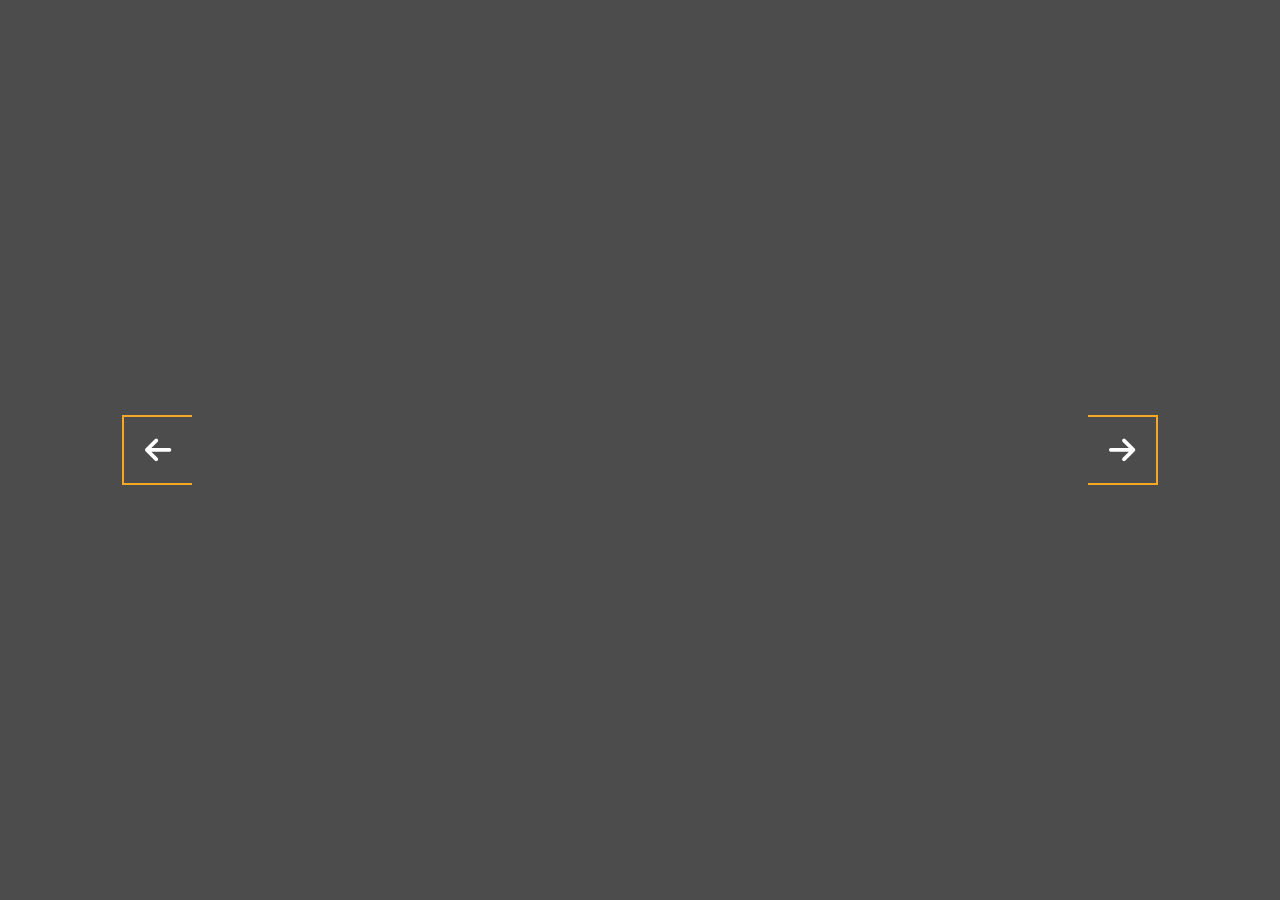
<file: Background_Slider/index.html>
<!DOCTYPE html>
<html lang="en">

<head>
  <meta charset="UTF-8">
  <meta name="viewport" content="width=device-width, initial-scale=1.0">
  <title>Background Slider</title>
  <link rel="stylesheet" href="https://cdnjs.cloudflare.com/ajax/libs/font-awesome/6.4.2/css/all.min.css">
  <link rel="stylesheet" href="style.css">
</head>

<body>

  <i class="fa-solid fa-arrow-left nav-arrow prev"></i>

  <div class="slider">
    <div class="slide active"
      style="background-image: url('https://images.unsplash.com/photo-1549880338-65ddcdfd017b?ixlib=rb-1.2.1&ixid=eyJhcHBfaWQiOjEyMDd9&auto=format&fit=crop&w=2100&q=80');">
    </div>
    <div class="slide"
      style="background-image: url('https://images.unsplash.com/photo-1511593358241-7eea1f3c84e5?ixlib=rb-1.2.1&ixid=eyJhcHBfaWQiOjEyMDd9&auto=format&fit=crop&w=1934&q=80');">
    </div>
    <div class="slide"
      style="background-image: url('https://images.unsplash.com/photo-1495467033336-2effd8753d51?ixlib=rb-1.2.1&ixid=eyJhcHBfaWQiOjEyMDd9&auto=format&fit=crop&w=2100&q=80');">
    </div>
    <div class="slide"
      style="background-image: url('https://images.unsplash.com/photo-1522735338363-cc7313be0ae0?ixlib=rb-1.2.1&ixid=eyJhcHBfaWQiOjEyMDd9&auto=format&fit=crop&w=2689&q=80');">
    </div>
    <div class="slide"
      style="background-image: url('https://images.unsplash.com/photo-1559087867-ce4c91325525?ixlib=rb-1.2.1&ixid=eyJhcHBfaWQiOjEyMDd9&auto=format&fit=crop&w=2100&q=80');">
    </div>
  </div>

  <i class="fa-solid fa-arrow-right nav-arrow next"></i>

  <script src="script.js"></script>
</body>

</html>
</file>
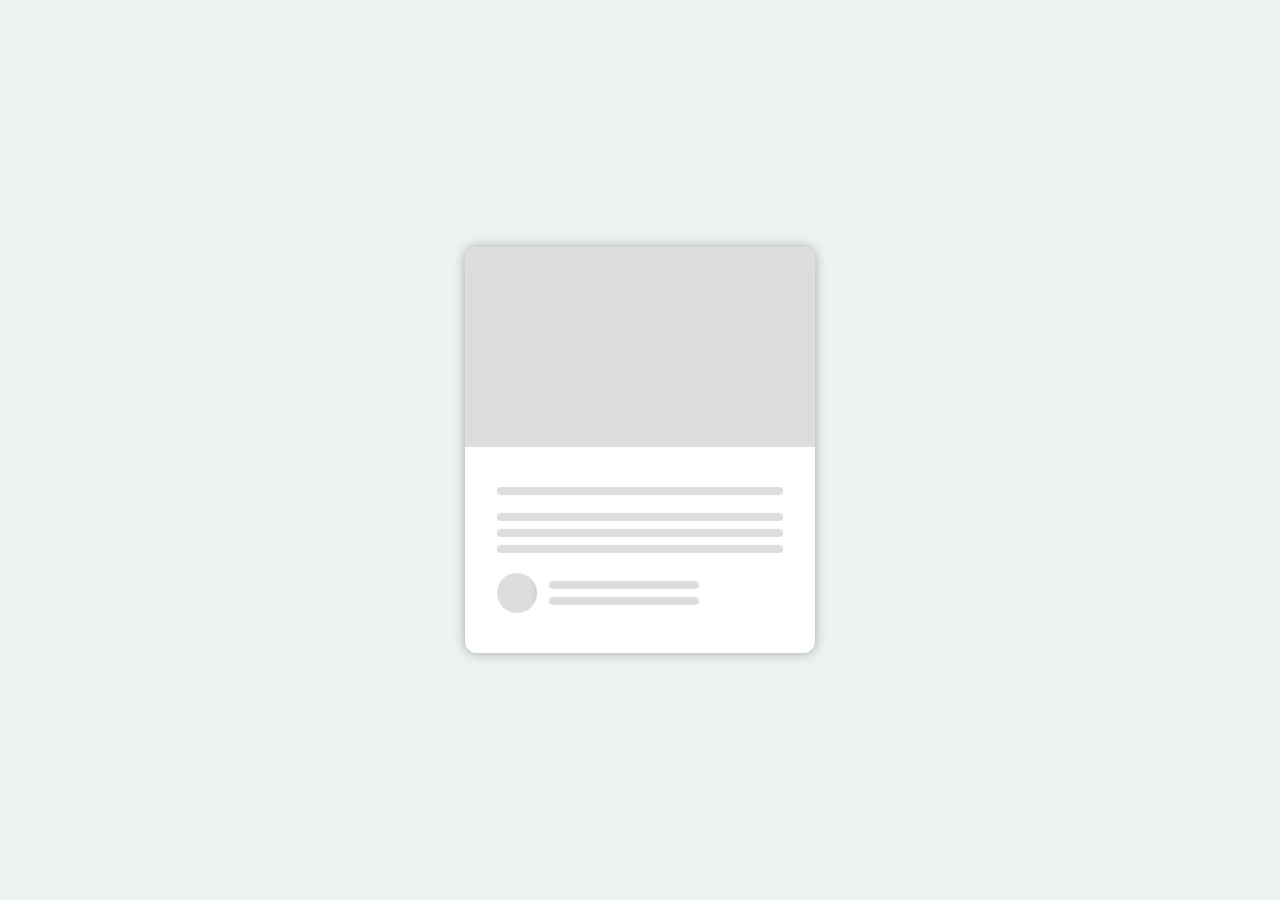
<file: Content_Placeholder/index.html>
<!DOCTYPE html>
<html lang="en">
  <head>
    <meta charset="UTF-8" />
    <meta name="viewport" content="width=device-width, initial-scale=1.0" />
    <title>Content Place Holder</title>
    <link rel="stylesheet" href="style.css" />
  </head>

  <body>
    <div class="cont placeholder">
      <div class="box-head"></div>
      <div class="box-body">
        <h2 class="heading">&nbsp;</h2>
        <p class="desc">
          <span>&nbsp;</span>
          <span>&nbsp;</span>
          <span>&nbsp;</span>
        </p>
        <div class="author">
          <div class="photo"></div>
          <div>
            <h3 class="name">&nbsp;</h3>
            <p class="date">&nbsp;</p>
          </div>
        </div>
      </div>
    </div>

    <!-- <div class="cont">
    <div class="box-head"></div>
    <div class="box-body">
      <h2 class="heading">Lorem ipsum dolor sit amet</h2>
      <p class="desc">Lorem ipsum dolor sit amet consectetur adipisicing elit. Dolore perferendis</p>
      <div class="author">
        <div class="photo"></div>
        <div>
          <h3 class="name">John Doe</h3>
          <p class="date">Oct 08, 2023</p>
        </div>
      </div>
    </div>
  </div> -->

    <script src="script.js"></script>
  </body>
</html>
</file>
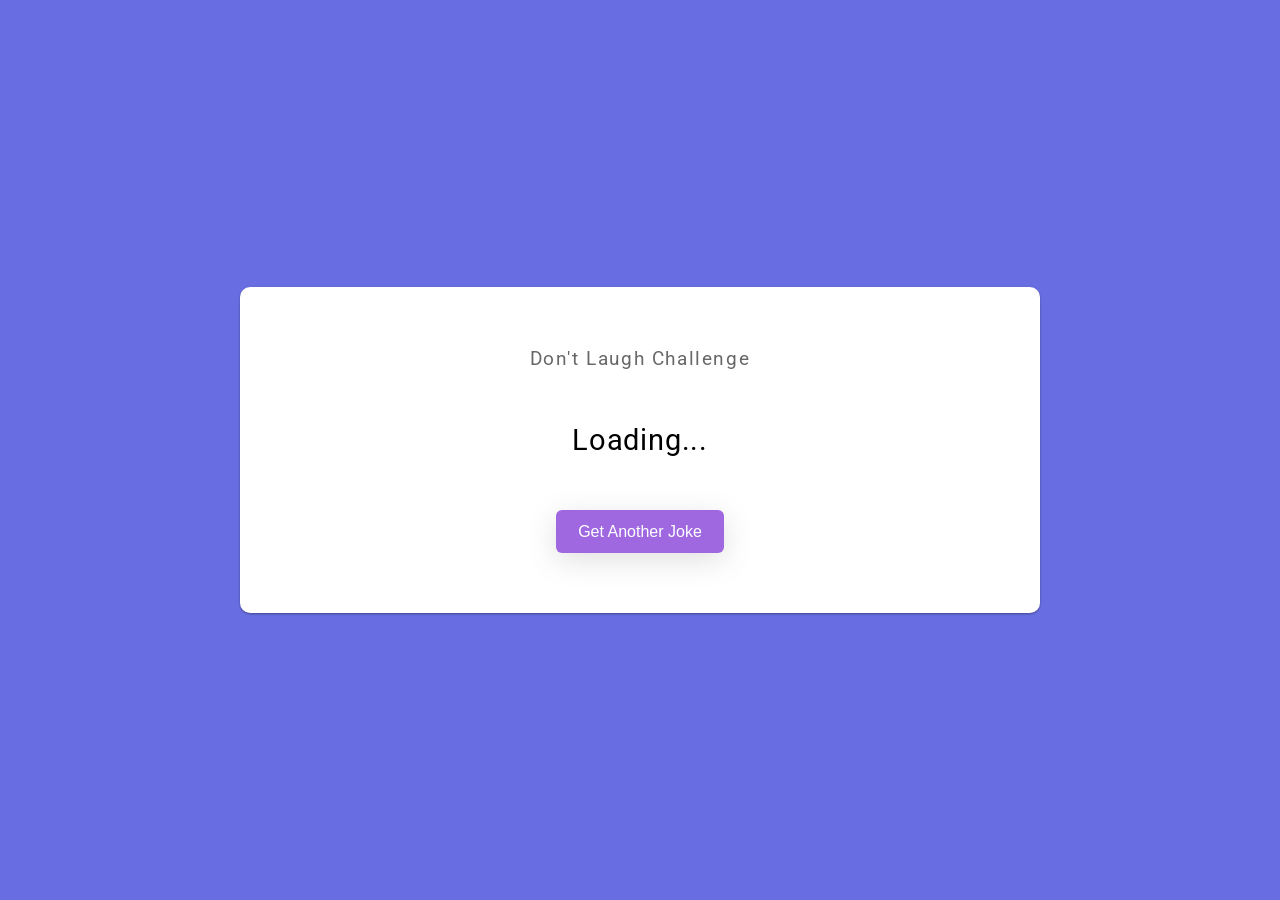
<file: Dad_Jokes/index.html>
<!DOCTYPE html>
<html lang="en">
  <head>
    <meta charset="UTF-8" />
    <meta name="viewport" content="width=device-width, initial-scale=1.0" />
    <title>Dad Jokes</title>
    <link
      rel="stylesheet"
      href="https://cdnjs.cloudflare.com/ajax/libs/font-awesome/6.4.2/css/all.min.css"
    />
    <link rel="stylesheet" href="style.css" />
  </head>

  <body>
    <div class="wrapper">
      <h1 id="heading">Don't Laugh Challenge</h1>
      <p id="joke">Loading...</p>
      <button id="getJoke">Get Another Joke</button>
    </div>

    <script src="script.js"></script>
  </body>
</html>
</file>
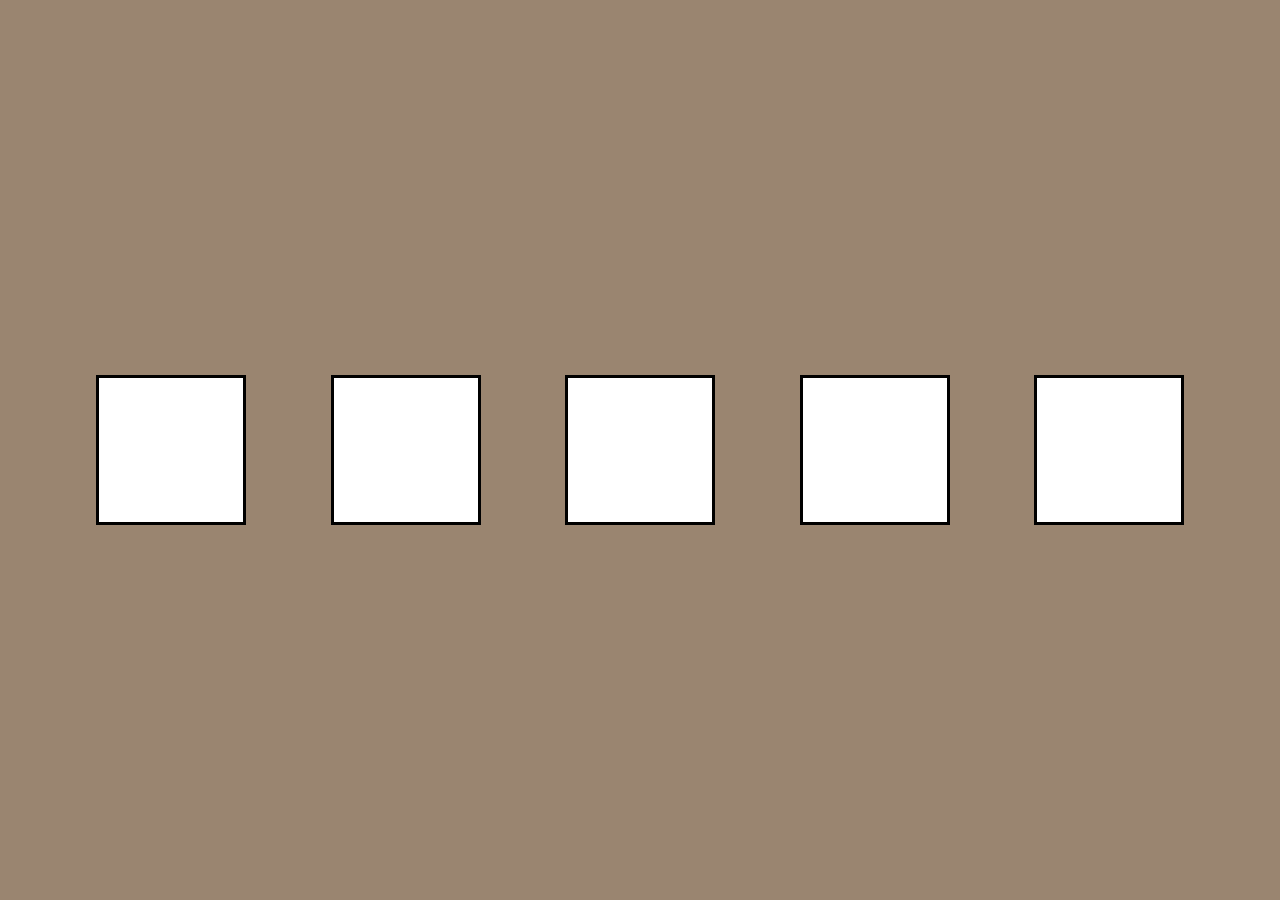
<file: Drag_N_Drop/index.html>
<!DOCTYPE html>
<html lang="en">
  <head>
    <meta charset="UTF-8" />
    <meta name="viewport" content="width=device-width, initial-scale=1.0" />
    <title>Drag N Drop</title>
    <link rel="stylesheet" href="style.css" />
  </head>

  <body>
    <div class="box-cont">
      <div class="box">
        <div class="image-cont" draggable="true"></div>
      </div>
      <div class="box invisible"></div>
      <div class="box"></div>
      <div class="box"></div>
      <div class="box"></div>
    </div>

    <script src="script.js"></script>
  </body>
</html>
</file>
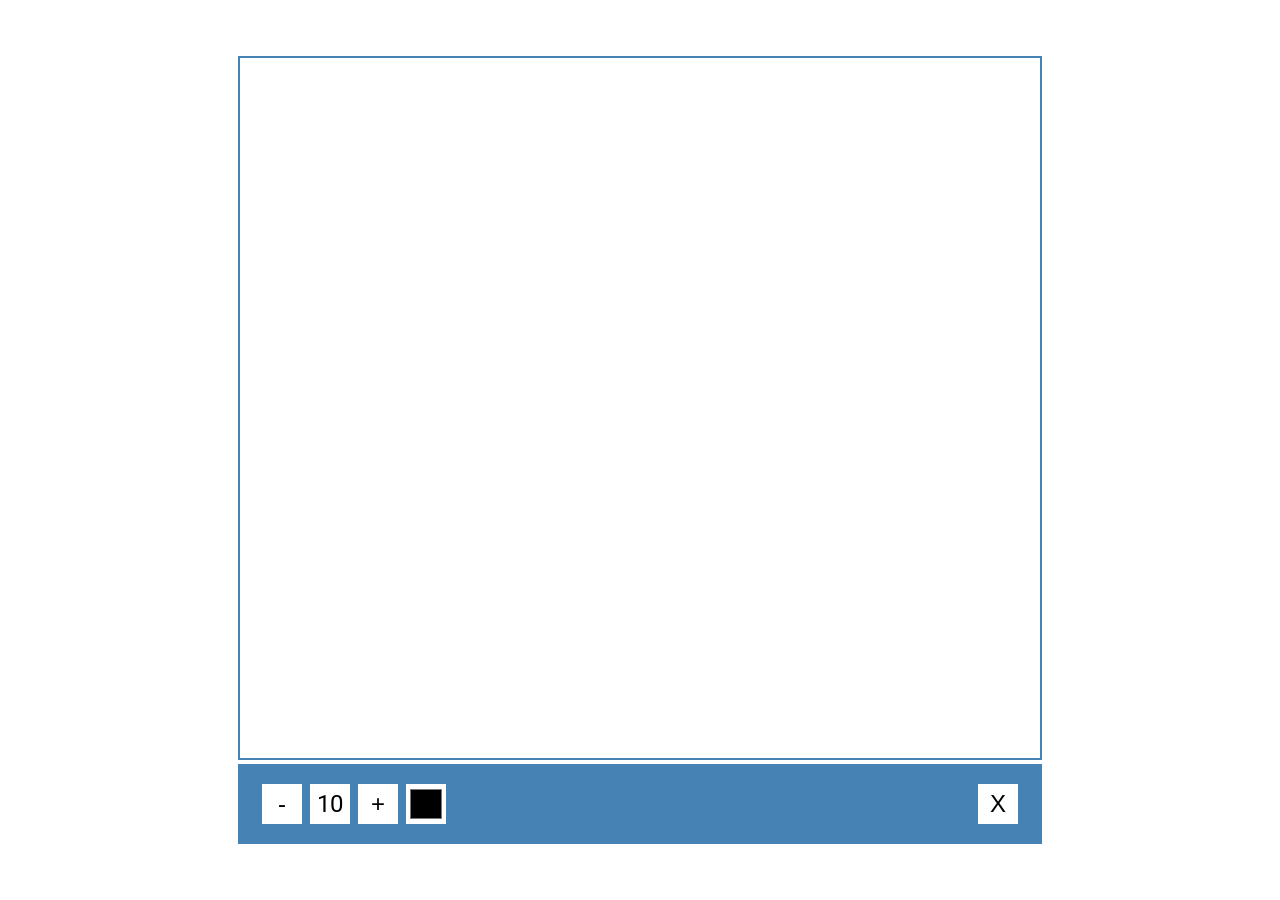
<file: Drawing_App/index.html>
<!DOCTYPE html>
<html lang="en">
  <head>
    <meta charset="UTF-8" />
    <meta name="viewport" content="width=device-width, initial-scale=1.0" />
    <title>Drawing App</title>
    <link rel="stylesheet" href="style.css" />
  </head>

  <body>
    <div class="cont">
      <canvas id="canvas" width="800" height="700"></canvas>
      <div class="controls">
        <button id="decrease">-</button>
        <span id="size">10</span>
        <button id="increase">+</button>
        <input type="color" id="color" />
        <button id="clear">X</button>
      </div>
    </div>

    <script src="script.js"></script>
  </body>
</html>
</file>
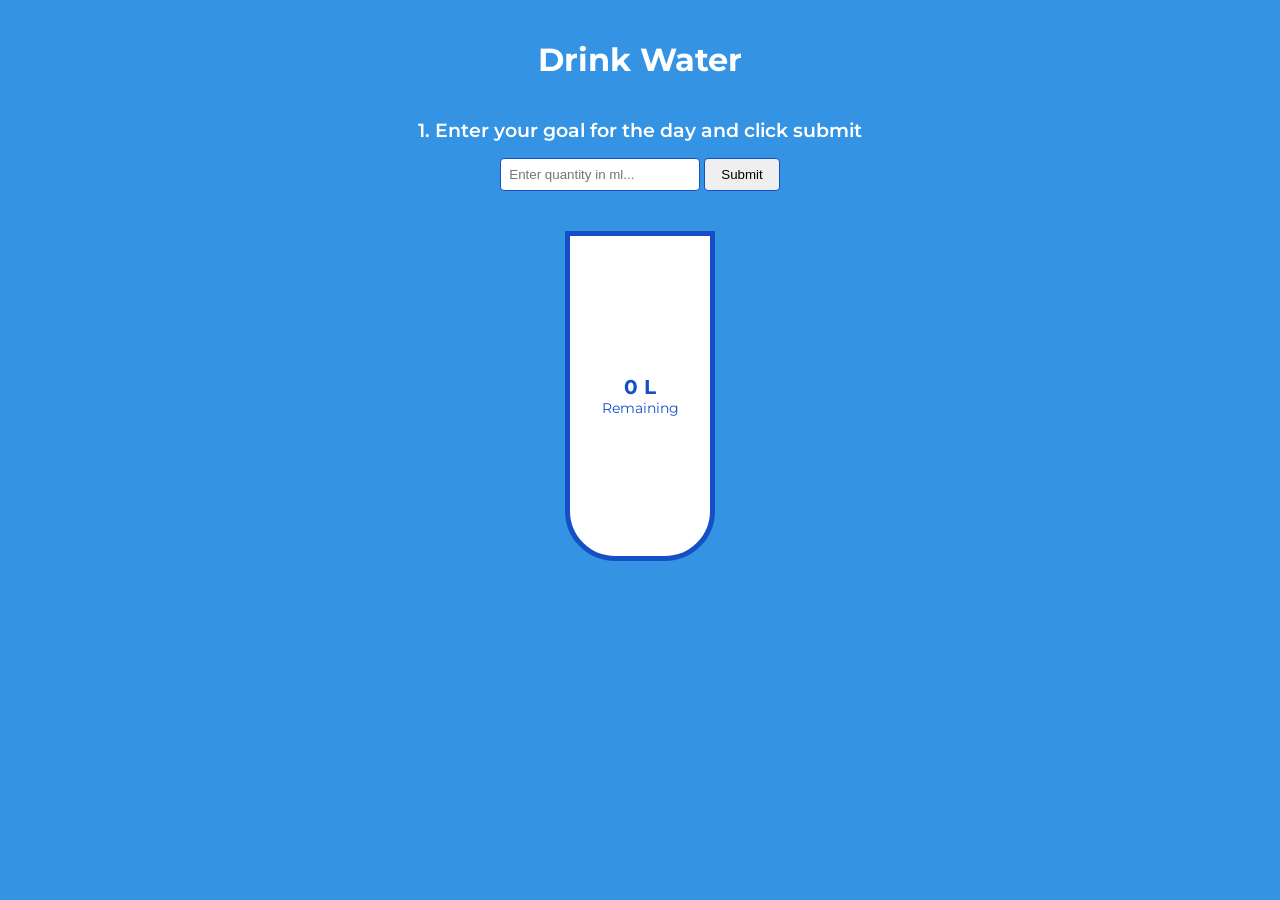
<file: Drink_Water/index.html>
<!DOCTYPE html>
<html lang="en">
  <head>
    <meta charset="UTF-8" />
    <meta name="viewport" content="width=device-width, initial-scale=1.0" />
    <title>Drink Water</title>
    <link rel="stylesheet" href="style.css" />
  </head>

  <body>
    <h1>Drink Water</h1>

    <div class="input">
      <h2>1. Enter your goal for the day and click submit</h2>
      <form action="" class="form">
        <input type="number" placeholder="Enter quantity in ml..." />
        <button>Submit</button>
      </form>
    </div>

    <div class="total">
      <div class="empty">
        <h4 class="empty-qty">0 L</h4>
        <p>Remaining</p>
      </div>

      <div class="completed">
        <h3 class="completed-qty"></h3>
      </div>
    </div>

    <h5 class="selectHeading"></h5>

    <div class="cups"></div>

    <script src="script.js"></script>
  </body>
</html>
</file>
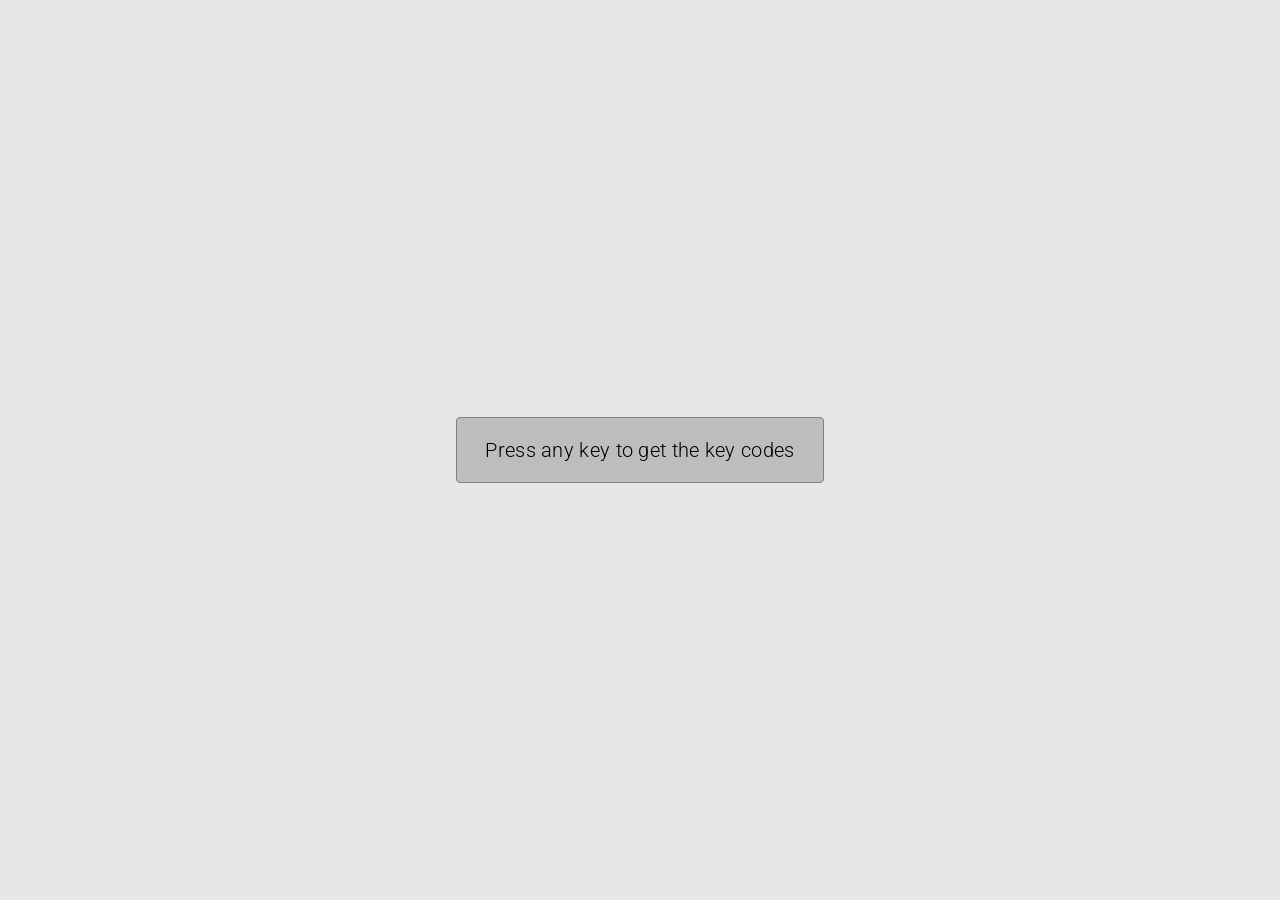
<file: Event_Key_Codes/index.html>
<!DOCTYPE html>
<html lang="en">
  <head>
    <meta charset="UTF-8" />
    <meta name="viewport" content="width=device-width, initial-scale=1.0" />
    <link
      rel="stylesheet"
      href="https://cdnjs.cloudflare.com/ajax/libs/font-awesome/6.4.2/css/all.min.css"
    />
    <link rel="stylesheet" href="style.css" />
    <title>Event Keycodes</title>
  </head>

  <body>
    <h2>Press any key to get the key codes</h2>

    <div class="container"></div>

    <script src="script.js"></script>
  </body>
</html>
</file>
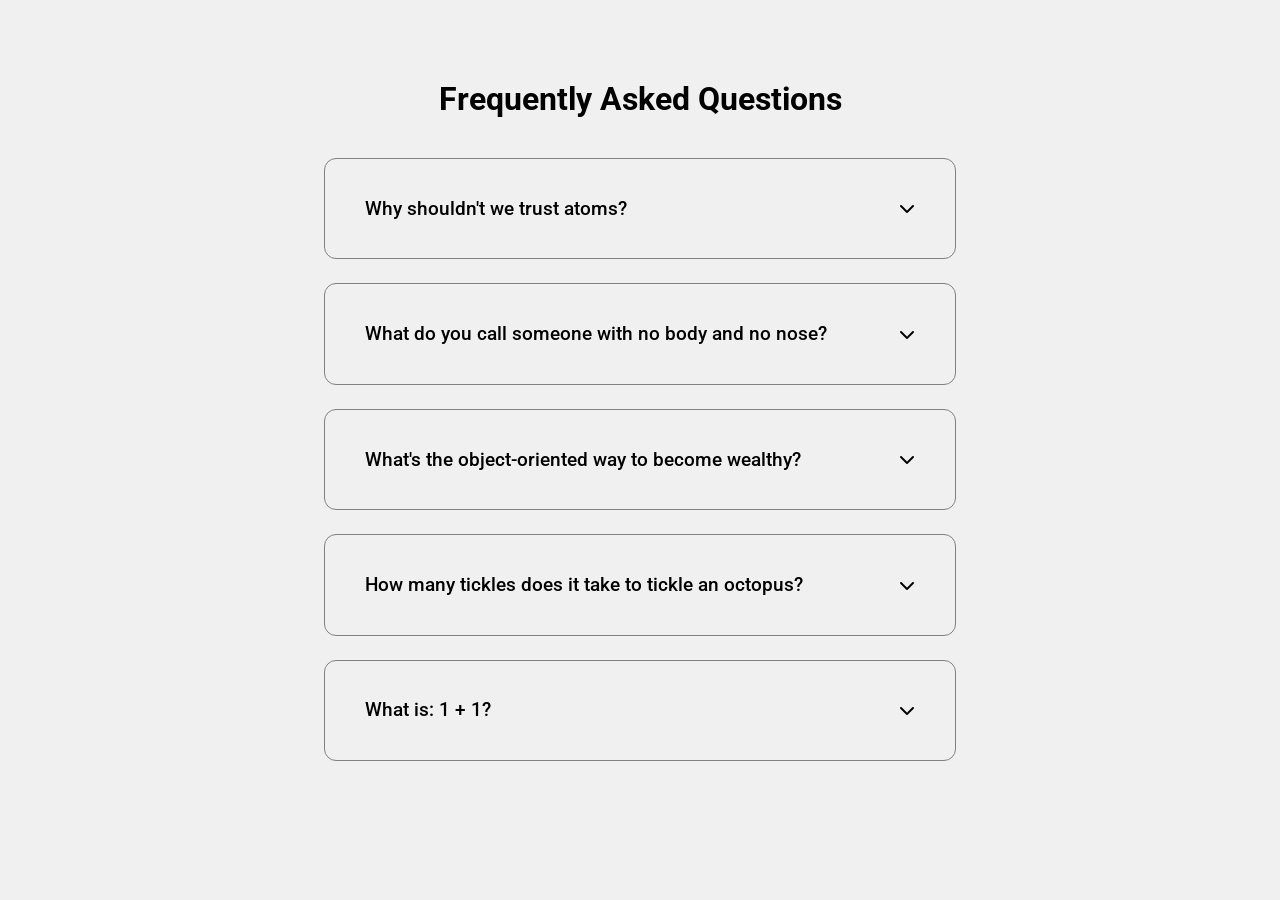
<file: FAQ_Collapse/index.html>
<!DOCTYPE html>
<html lang="en">
  <head>
    <meta charset="UTF-8" />
    <meta name="viewport" content="width=device-width, initial-scale=1.0" />
    <title>FAQ Collapse</title>
    <link
      rel="stylesheet"
      href="https://cdnjs.cloudflare.com/ajax/libs/font-awesome/6.4.2/css/all.min.css"
    />
    <link rel="stylesheet" href="style.css" />
  </head>

  <body>
    <h1>Frequently Asked Questions</h1>

    <div class="faq-cont">
      <div class="faq">
        <div class="q-cont">
          <h3>Why shouldn't we trust atoms?</h3>
          <span class="toggler">
            <i class="fa-solid fa-circle-xmark close"></i>
            <i class="fa-solid fa-chevron-down open"></i>
          </span>
        </div>
        <p class="answer">They make up everything</p>
      </div>

      <div class="faq">
        <div class="q-cont">
          <h3>What do you call someone with no body and no nose?</h3>
          <span class="toggler">
            <i class="fa-solid fa-circle-xmark close"></i>
            <i class="fa-solid fa-chevron-down open"></i>
          </span>
        </div>
        <p class="answer">Nobody knows.</p>
      </div>

      <div class="faq">
        <div class="q-cont">
          <h3>What's the object-oriented way to become wealthy?</h3>
          <span class="toggler">
            <i class="fa-solid fa-circle-xmark close"></i>
            <i class="fa-solid fa-chevron-down open"></i>
          </span>
        </div>
        <p class="answer">Inheritance.</p>
      </div>

      <div class="faq">
        <div class="q-cont">
          <h3>How many tickles does it take to tickle an octopus?</h3>
          <span class="toggler">
            <i class="fa-solid fa-circle-xmark close"></i>
            <i class="fa-solid fa-chevron-down open"></i>
          </span>
        </div>
        <p class="answer">Ten-tickles!</p>
      </div>

      <div class="faq">
        <div class="q-cont">
          <h3>What is: 1 + 1?</h3>
          <span class="toggler">
            <i class="fa-solid fa-circle-xmark close"></i>
            <i class="fa-solid fa-chevron-down open"></i>
          </span>
        </div>
        <p class="answer">"11" —JavaScript</p>
      </div>
    </div>

    <script src="script.js"></script>
  </body>
</html>
</file>
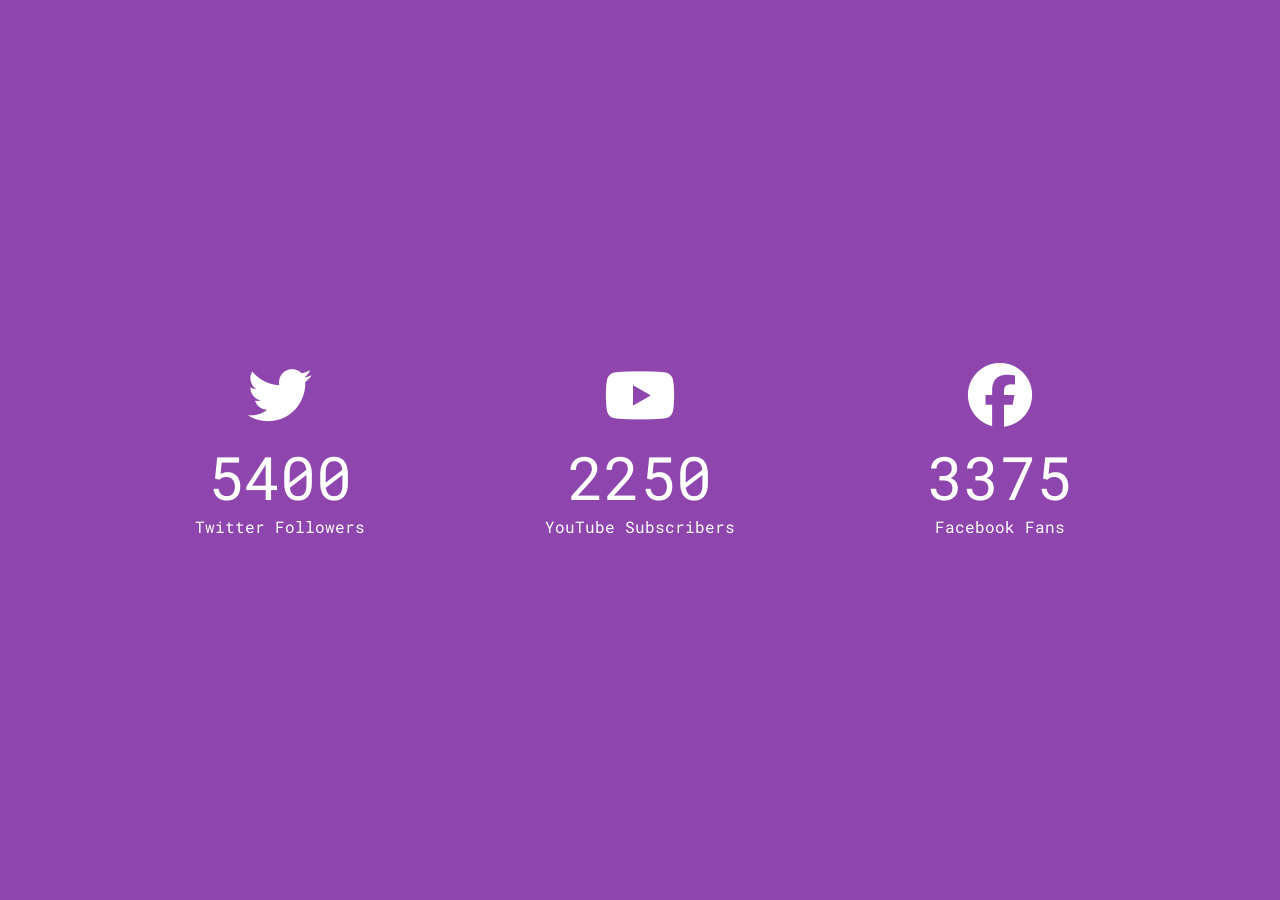
<file: Incrementing_Counter/index.html>
<!DOCTYPE html>
<html lang="en">
  <head>
    <meta charset="UTF-8" />
    <meta name="viewport" content="width=device-width, initial-scale=1.0" />
    <title>Incrementing Counter</title>
    <link
      rel="stylesheet"
      href="https://cdnjs.cloudflare.com/ajax/libs/font-awesome/6.4.2/css/all.min.css"
    />
    <link rel="stylesheet" href="style.css" />
  </head>

  <body>
    <div class="stats"></div>
    <script src="script.js"></script>
  </body>
</html>
</file>
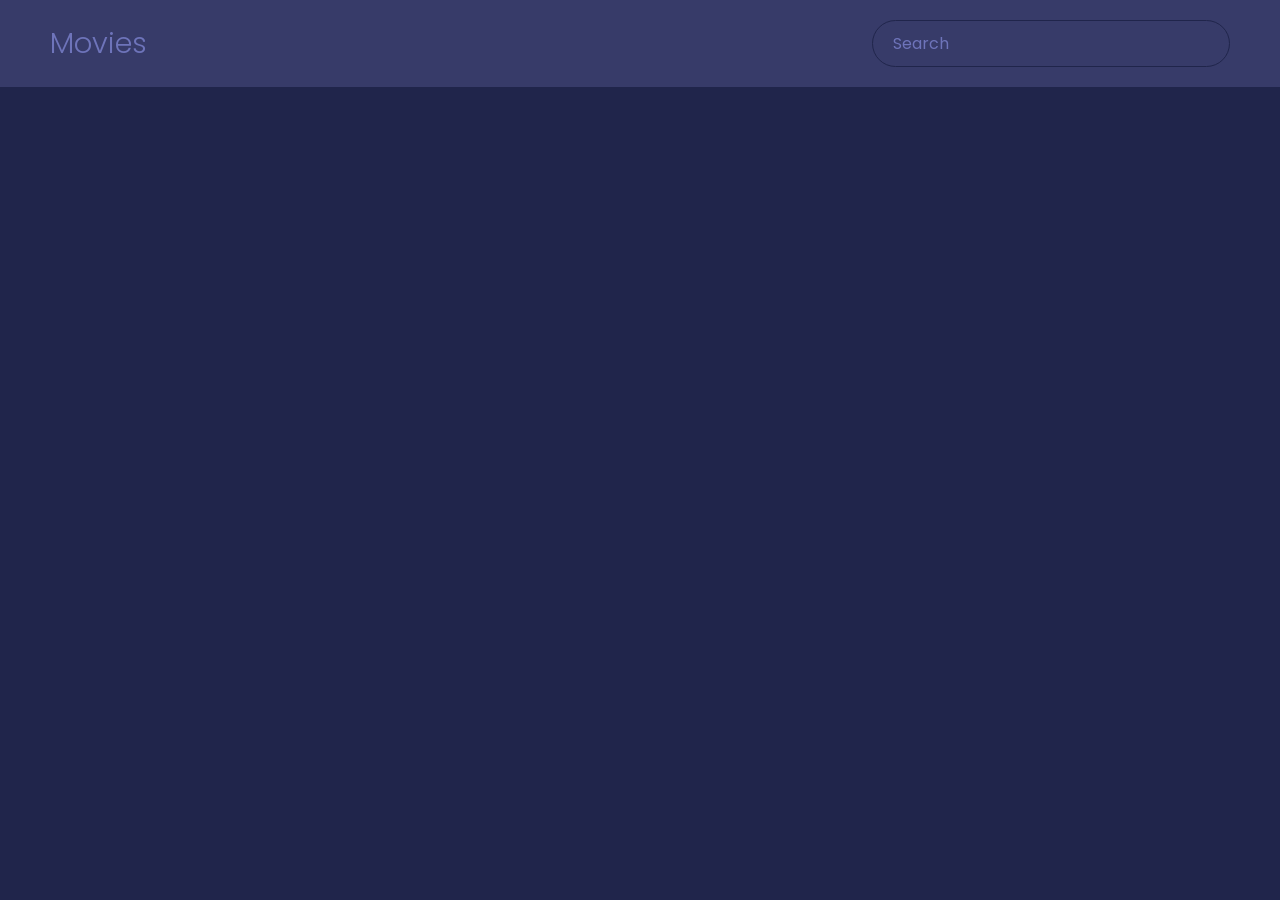
<file: Movie_App/index.html>
<!DOCTYPE html>
<html lang="en">
  <head>
    <meta charset="UTF-8" />
    <meta name="viewport" content="width=device-width, initial-scale=1.0" />
    <title>Movie App</title>
    <link rel="stylesheet" href="style.css" />
  </head>

  <body>
    <header>
      <a href="/">Movies</a>
      <input type="search" placeholder="Search" />
    </header>

    <main>
      <div class="container">
        <!-- <div class="movie">
          <img src="Image Link" alt="" />

          <div class="info">
            <h2 class="title">Movie Title</h2>
            <h2 class="rating">5.0</h2>
          </div>

          <div class="overview-cont">
            <h3 class="overview-title">Overview</h3>
            <p class="overview">
              Lorem, ipsum dolor sit amet consectetur adipisicing elit. Numquam,
              mollitia distinctio laudantium soluta veniam modi reiciendis iste
              quibusdam, placeat eos maiores. Recusandae earum voluptates
              inventore, dolores quidem nulla totam optio.
            </p>
          </div>
        </div> -->
      </div>
    </main>

    <script src="script.js"></script>
  </body>
</html>
</file>
<file: Background_Slider/style.css>
@import url("https://fonts.googleapis.com/css2?family=Roboto:wght@400;700&display=swap");

* {
  box-sizing: border-box;
}

body {
  font-family: "Roboto", sans-serif;
  display: flex;
  flex-direction: column;
  align-items: center;
  justify-content: center;
  height: 100vh;
  overflow: hidden;
  margin: 0;
  background-image: url("https://images.unsplash.com/photo-1549880338-65ddcdfd017b?ixlib=rb-1.2.1&ixid=eyJhcHBfaWQiOjEyMDd9&auto=format&fit=crop&w=2100&q=80");
  background-repeat: no-repeat;
  background-size: 100vw 100vh;
  background-position: center;
  animation-duration: 0.6s;
}

@keyframes expand {
  0% {
    background-size: 120vw 120vh;
  }

  100% {
    background-size: 100vw 100vh;
  }
}

body::after {
  content: "";
  position: absolute;
  width: 100%;
  height: 100%;
  background-color: rgba(0, 0, 0, 0.7);
  z-index: -1;
}

.slider {
  display: flex;
  align-items: center;
  justify-content: center;
  position: relative;
  overflow: hidden;
  width: 70vw;
  height: 70vh;
  z-index: 0;
}

.slide {
  width: 0;
  height: 0;
  opacity: 0;
  background-repeat: no-repeat;
  background-size: 100vw 100vh;
  background-position: center;
  transition-duration: 0.6s;
  transition-property: opacity;
}

.slide.active {
  width: 100vw;
  height: 100vh;
  opacity: 1;
}

.nav-arrow {
  display: flex;
  align-items: center;
  justify-content: center;
  position: absolute;
  font-size: 30px;
  width: 70px;
  height: 70px;
  color: #ffffff;
  border: 2px solid #f6a724;
  top: calc(50% - 35px);
  left: calc(15vw - 70px);
  cursor: pointer;
}

.next {
  left: calc(85vw);
  border-left: none;
}

.prev {
  border-right: none;
}
</file>
<file: Content_Placeholder/style.css>
@import url("https://fonts.googleapis.com/css2?family=Roboto:wght@400;700&display=swap");

* {
  box-sizing: border-box;
}

body {
  font-family: "Roboto", sans-serif;
  display: flex;
  flex-direction: column;
  align-items: center;
  justify-content: center;
  height: 100vh;
  overflow: hidden;
  margin: 0;
  background-color: #ecf1f1;
}

.cont {
  display: flex;
  flex-direction: column;
  align-items: center;
  justify-content: center;
  border-radius: 12px;
  overflow: hidden;
  width: 350px;
  box-shadow: 0px 0px 12px rgba(0, 0, 0, 0.3);
  background-color: #ffffff;
}

.box-head {
  background-position: center;
  background-size: cover;
  background-repeat: no-repeat;
  width: 350px;
  height: 200px;
}

.box-body {
  display: flex;
  flex-direction: column;
  align-items: flex-start;
  justify-content: center;
  width: 100%;
  padding: 40px 32px;
}

.heading {
  font-size: 19px;
  font-weight: 700;
  margin: 0;
}

.desc {
  font-size: 16px;
  font-weight: 400;
  text-align: left;
  width: 100%;
  margin: 10px 0;
  color: #777777;
}

.author {
  display: flex;
  align-items: center;
  margin-top: 10px;
}

.photo {
  background-position: center;
  background-size: cover;
  background-repeat: no-repeat;
  border-radius: 50%;
  width: 40px;
  height: 40px;
  margin-right: 8px;
}

.name {
  font-size: 16px;
  font-weight: 700;
  margin: 0;
  margin-bottom: 4px;
}

.date {
  font-size: 13px;
  font-weight: 400;
  color: #aaaaaa;
  margin: 0;
}

.placeholder .box-head {
  background-image: none;
  background-image: linear-gradient(
    to right,
    #ddd,
    #ddd,
    #ddd,
    #ddd,
    #ddd,
    #bbb,
    #ddd,
    #ddd,
    #ddd,
    #ddd,
    #ddd
  );
  background-size: 250% 100%;
  animation-name: loading-boxhead;
  animation-duration: 1.5s;
  animation-iteration-count: infinite;
  animation-fill-mode: forwards;
  animation-timing-function: linear;
}

.placeholder .heading {
  width: 100%;
  height: 8px;
  border-radius: 8px;
  background-image: none;
  background-image: linear-gradient(
    to right,
    #ddd,
    #ddd,
    #ddd,
    #ddd,
    #ddd,
    #bbb,
    #ddd,
    #ddd,
    #ddd,
    #ddd,
    #ddd
  );
  background-size: 250% 100%;
  animation-name: loading-boxhead;
  animation-duration: 1.5s;
  animation-iteration-count: infinite;
  animation-fill-mode: forwards;
  animation-timing-function: linear;
}

.placeholder .desc span {
  width: 100%;
  height: 8px;
  border-radius: 8px;
  display: block;
  margin-top: 8px;
  background-image: linear-gradient(
    to right,
    #ddd,
    #ddd,
    #ddd,
    #ddd,
    #ddd,
    #bbb,
    #ddd,
    #ddd,
    #ddd,
    #ddd,
    #ddd
  );
  background-size: 250% 100%;
  animation-name: loading-boxhead;
  animation-duration: 1.5s;
  animation-iteration-count: infinite;
  animation-fill-mode: forwards;
  animation-timing-function: linear;
}

.placeholder .photo {
  background-image: none;
  background-image: linear-gradient(
    to right,
    #ddd,
    #ddd,
    #ddd,
    #bbb,
    #ddd,
    #ddd,
    #ddd
  );
  background-size: 250% 100%;
  animation-name: loading-photo;
  animation-duration: 1s;
  animation-iteration-count: infinite;
  animation-fill-mode: forwards;
  animation-timing-function: linear;
}

.placeholder .name,
.placeholder .date {
  width: 150px;
  height: 8px;
  border-radius: 8px;
  margin: 8px 4px;
  background-image: none;
  background-image: linear-gradient(
    to right,
    #ddd,
    #ddd,
    #ddd,
    #ddd,
    #ddd,
    #bbb,
    #ddd,
    #ddd,
    #ddd,
    #ddd,
    #ddd
  );
  background-size: 250% 100%;
  animation-name: loading-name-date;
  animation-duration: 1.5s;
  animation-iteration-count: infinite;
  animation-fill-mode: forwards;
  animation-timing-function: linear;
}

@keyframes loading-boxhead {
  0% {
    background-position: -400px;
  }

  100% {
    background-position: 0px;
  }
}

@keyframes loading-photo {
  0% {
    background-position: 100%;
  }

  100% {
    background-position: 0%;
  }
}

@keyframes loading-name-date {
  0% {
    background-position: 100%;
  }

  100% {
    background-position: 0%;
  }
}
</file>
<file: Dad_Jokes/style.css>
@import url('https://fonts.googleapis.com/css2?family=Roboto:wght@200;300;400;500;600;700&display=swap');

* {
  box-sizing: border-box;
  margin: 0;
}

body {
  font-family: 'Roboto', sans-serif;
  display: flex;
  flex-direction: column;
  align-items: center;
  justify-content: center;
  height: 100vh;
  overflow: hidden;
  margin: 0;
  background-color: #686ee1;
}

.wrapper {
  display: flex;
  flex-direction: column;
  align-items: center;
  justify-content: center;
  width: 800px;
  padding: 60px 40px;
  border-radius: 10px;
  box-shadow: rgba(0, 0, 0, 0.12) 0px 1px 3px, rgba(0, 0, 0, 0.24) 0px 1px 2px;
  background-color: #ffffff;
}

#heading {
  font-size: 1.2rem;
  font-weight: 400;
  letter-spacing: 0.1rem;
  color: #686868;
  padding: 0;
}

#joke {
  font-size: 1.8rem;
  letter-spacing: 0.05rem;
  line-height: 2.5rem;
  text-align: center;
  padding: 50px;
}

#getJoke {
  font-size: 1rem;
  border: none;
  border-radius: 6px;
  padding: 0.8rem 1.4rem;
  color: #ffffff;
  box-shadow: rgba(100, 100, 111, 0.2) 0px 7px 29px 0px;
  background-color: #9f68e1;
  cursor: pointer;
}

#getJoke:active {
  transform: scale(0.98);
}
</file>
<file: Drag_N_Drop/style.css>
@import url("https://fonts.googleapis.com/css2?family=Roboto:wght@400;700&display=swap");

* {
  box-sizing: border-box;
}

body {
  font-family: "Roboto", sans-serif;
  display: flex;
  align-items: center;
  justify-content: center;
  height: 100vh;
  overflow: hidden;
  margin: 0;
  background-color: #9a8570;
}

.box-cont {
  display: flex;
  align-items: center;
  justify-content: space-between;
  width: 85vw;
}

.box {
  border: 3px solid #000000;
  width: 150px;
  height: 150px;
  overflow: hidden;
  background-color: #ffffff;
}

.box.dragover {
  border: 3px dashed #ffffff;
  background-color: #333333;
}

.image-cont {
  background-image: url("https://images.unsplash.com/photo-1557050543-4d5f4e07ef46?q=80&w=3432&auto=format&fit=crop&ixlib=rb-4.0.3&ixid=M3wxMjA3fDB8MHxwaG90by1wYWdlfHx8fGVufDB8fHx8fA%3D%3D");
  background-position: center;
  background-size: cover;
  background-repeat: no-repeat;
  width: 100%;
  height: 100%;
}

.image-cont.ondrag {
  border: 3px solid yellowgreen;
}
</file>
<file: Drawing_App/style.css>
@import url("https://fonts.googleapis.com/css2?family=Roboto:wght@400;700&display=swap");

* {
  box-sizing: border-box;
  margin: 0;
}

body {
  font-family: "Roboto", sans-serif;
  display: flex;
  flex-direction: column;
  align-items: center;
  justify-content: center;
  height: 100vh;
  margin: 0;
}

#canvas {
  border: 2px solid steelblue;
}

.controls {
  display: flex;
  align-items: center;
  padding: 20px;
  background-color: steelblue;
}

.controls * {
  font-size: 24px;
  height: 40px;
  width: 40px;
  margin: 0 4px;
  border: none;
  background-color: #fff;
}

.controls *:last-child {
  margin-left: auto;
}

#size {
  display: grid;
  place-items: center;
}
</file>
<file: Drink_Water/style.css>
@import url("https://fonts.googleapis.com/css2?family=Montserrat:wght@400;600;700&display=swap");

* {
  box-sizing: border-box;
}

:root {
  --completed: 0%;
  --body-color: #3494e3;
  --text-color: #ffffff;
  --cup-text-color: #154fc6;
  --cup-border-color: #154fc6;
  --cup-bg-color: #ffffff;
  --cup-comp-color: #6bb3f8;
  --transition-duration: 0.5s;
}

body {
  font-family: "Montserrat", sans-serif;
  display: flex;
  flex-direction: column;
  align-items: center;
  margin: 0;
  color: var(--text-color);
  background-color: var(--body-color);
}

h1,
h2,
h3,
h4,
h5,
h6,
p {
  margin: 0;
}

h1 {
  font-size: 32px;
  font-weight: 700;
  margin-top: 40px;
  margin-bottom: 40px;
}

.input {
  display: flex;
  align-items: center;
  justify-content: center;
  flex-direction: column;
  margin-bottom: 40px;
}

h2 {
  font-size: 19px;
  font-weight: 600;
  margin-bottom: 16px;
}

form input {
  width: 200px;
  padding: 8px;
  border: 1px solid var(--cup-border-color);
  border-radius: 4px;
}

form button {
  padding: 8px 16px;
  border: 1px solid var(--cup-border-color);
  border-radius: 4px;
}

.total {
  text-align: center;
  border: 5px solid var(--cup-border-color);
  width: 150px;
  height: 330px;
  border-radius: 0px 0px 50px 50px;
  overflow: hidden;
  margin-bottom: 40px;
  background-color: var(--cup-bg-color);
}

.empty {
  display: flex;
  flex-direction: column;
  align-items: center;
  justify-content: center;
  height: calc(100% - var(--completed));
  color: var(--cup-text-color);
  overflow: hidden;
  transition-duration: var(--transition-duration);
}

.empty-qty {
  font-size: 20px;
  font-weight: 700;
}

.completed {
  font-size: 24px;
  display: flex;
  flex-direction: column;
  align-items: center;
  justify-content: center;
  height: var(--completed);
  color: var(--cup-text-color);
  background-color: var(--cup-comp-color);
  overflow: hidden;
  transition-duration: var(--transition-duration);
}

p {
  font-size: 14px;
  font-weight: 400;
}

h5 {
  font-size: 19px;
  font-weight: 600;
  margin-bottom: 20px;
}

.cups {
  display: flex;
  align-items: center;
  justify-content: center;
  flex-wrap: wrap;
  width: 600px;
}

.cup {
  font-size: 14px;
  display: flex;
  align-items: center;
  justify-content: center;
  text-align: center;
  border: 5px solid var(--cup-border-color);
  width: 60px;
  height: 100px;
  border-radius: 0px 0px 15px 15px;
  overflow: hidden;
  margin: 5px;
  color: var(--cup-text-color);
  background-color: var(--cup-bg-color);
  transition-duration: var(--transition-duration);
  cursor: pointer;
}

.cup.active {
  color: var(--text-color);
  background-color: var(--cup-comp-color);
}
</file>
<file: Event_Key_Codes/style.css>
@import url("https://fonts.googleapis.com/css2?family=Roboto:wght@300;400;700&display=swap");

* {
  box-sizing: border-box;
}

body {
  display: flex;
  flex-direction: column;
  align-items: center;
  justify-content: center;
  height: 100vh;
  overflow: hidden;
  margin: 0;
  font-family: "Roboto", sans-serif;
  background-color: #e7e7e7;
}

h2 {
  border: 1px solid #808080;
  border-radius: 4px;
  padding: 20px 28px;
  background-color: #bdbdbd;
  font-size: 20px;
  font-weight: 300;
  letter-spacing: 0.3px;
}

.container {
  display: flex;
  align-items: center;
  justify-content: center;
}

.event-info {
  margin: 0px 20px;
  text-align: center;
}

label {
  color: #505050;
}

.info {
  display: grid;
  place-items: center;
  width: 150px;
  border: 1px solid #808080;
  height: 60px;
  margin-top: 8px;
  margin-bottom: 0px;
  font-size: 20px;
  font-weight: 300;
  letter-spacing: 0.3px;
  background-color: #dbdbdb;
}
</file>
<file: FAQ_Collapse/style.css>
@import url("https://fonts.googleapis.com/css2?family=Roboto:wght@400;500;600;700&display=swap");

* {
  box-sizing: border-box;
}

body {
  font-family: "Roboto", sans-serif;
  display: flex;
  flex-direction: column;
  align-items: center;
  justify-content: flex-start;
  height: 100vh;
  overflow: hidden;
  margin: 0;
  background-color: #f0f0f0;
}

h1 {
  margin: 80px 0 40px 0;
}

.faq {
  border: 1px solid grey;
  border-radius: 12px;
  padding: 20px 40px;
  margin-bottom: 24px;
  background-color: transparent;
  transition: 0.3s ease;
}

.faq.active {
  background-color: #fff;
  box-shadow: 0px 4px 8px rgba(128, 128, 128, 0.5);
  position: relative;
  overflow: hidden;
}

.faq.active::before,
.faq.active::after {
  content: "\f075";
  font-size: 120px;
  font-family: "Font Awesome 5 Free";
  color: lightskyblue;
  opacity: 0.3;
  position: absolute;
  top: -12px;
  left: -20px;
  transform: rotateY(180deg);
  z-index: 0;
}

.faq.active::after {
  color: rgb(135, 250, 173);
  transform: none;
  top: 28px;
  left: 40px;
}

.q-cont {
  display: flex;
  align-items: center;
  justify-content: space-between;
  position: relative;
  width: 550px;
  z-index: 5;
}

h3 {
  font-weight: 500;
}

span {
  margin-left: 28px;
}

.answer {
  position: relative;
  display: none;
  z-index: 5;
}

.faq.active .answer {
  display: inherit;
}

.close {
  font-size: 24px;
  color: grey;
  display: none;
}

.faq.active .close {
  display: initial;
}

.faq.active .open {
  display: none;
}
</file>
<file: Incrementing_Counter/style.css>
@import url("https://fonts.googleapis.com/css2?family=Roboto+Mono:wght@400;600;700&display=swap");

* {
  box-sizing: border-box;
}

body {
  display: flex;
  align-items: center;
  justify-content: center;
  height: 100vh;
  margin: 0;
  overflow: hidden;
  font-family: "Roboto Mono", sans-serif;
  background-color: #8e45ad;
}

.stats {
  display: flex;
  align-items: center;
  justify-content: space-between;
  width: 75%;
}

.stat {
  display: flex;
  align-items: center;
  justify-content: center;
  flex-direction: column;
  min-width: 25%;
}

.icon {
  margin-bottom: 0.6rem;
  font-size: 4rem;
  color: #fff;
}

.count {
  margin: 0;
  font-size: 3.75rem;
  font-weight: 400;
  color: #fff;
}

.caption {
  text-align: center;
  margin: 0;
  font-size: 1rem;
  white-space: nowrap;
  color: #fff;
}

@media screen and (max-width: 800px) {
  .stats {
    flex-direction: column;
    align-items: stretch;
    height: 80%;
    width: auto;
  }
}
</file>
<file: Movie_App/style.css>
@import url("https://fonts.googleapis.com/css2?family=Poppins:ital,wght@0,100;0,200;0,300;0,400;0,500;0,600;0,700;0,800;0,900;1,100;1,200;1,300;1,400;1,500;1,600;1,700;1,800;1,900&display=swap");

* {
  box-sizing: border-box;
  font-family: poppins, sans-serif;
}

body {
  margin: 0;
  background-color: #20254b;
}

header {
  display: flex;
  align-items: center;
  justify-content: space-between;
  padding: 20px 50px;
  background-color: #373b69;
}

header a {
  font-family: poppins, sans-serif;
  font-size: 1.8rem;
  font-weight: 300;
  text-decoration: none;
  color: #6e74ba;
  transition-duration: 0.2s;
}

header a:hover {
  color: #848bdf;
}

header input {
  font-size: 1rem;
  padding: 10px 20px;
  border: 1px solid #20254b;
  border-radius: 25px;

  color: #6e74ba;
  background-color: transparent;
}

header input::placeholder {
  color: #6e74ba;
}

header input:focus {
  outline: 1px solid #6e74ba;
}

/***** MOVIE CONTAINER *****/

.container {
  display: flex;
  justify-content: flex-start;
  flex-wrap: wrap;
}

.movie {
  display: flex;
  flex-direction: column;
  border-radius: 4px;
  overflow: hidden;
  /* height: 600px; */
  width: 300px;
  margin: 20px;
  position: relative;
  background-color: #373b69;
}

.container img {
  width: 100%;
}

.info {
  display: flex;
  align-items: flex-start;
  justify-content: space-between;
  padding: 0 16px;
}

.title {
  font-size: 20px;
  font-weight: 400;
  margin-right: 16px;
  color: #edeef0;
}

.rating {
  font-size: 16px;
  font-weight: 400;
  color: #faa61d;
  padding: 4px 10px;
  border-radius: 5px;
  background-color: #20254b;
}

.rating.green {
  color: #4dfa1d;
}

.rating.red {
  color: #fa1d1d;
}

.overview-cont {
  width: 100%;
  height: 300px;
  overflow-y: auto;
  padding: 30px;
  background-color: #edeef0;
  transform: translateY(calc(0% + 14px));
  transition-duration: 0.3s;
  box-shadow: 0px -2px 12px rgba(0, 0, 0, 0.5);
  position: absolute;
  top: 100%;
}

.movie:hover .overview-cont {
  transform: translateY(-100%);
}

.overview-title {
  font-size: 22px;
  font-weight: 400;
}
</file>
